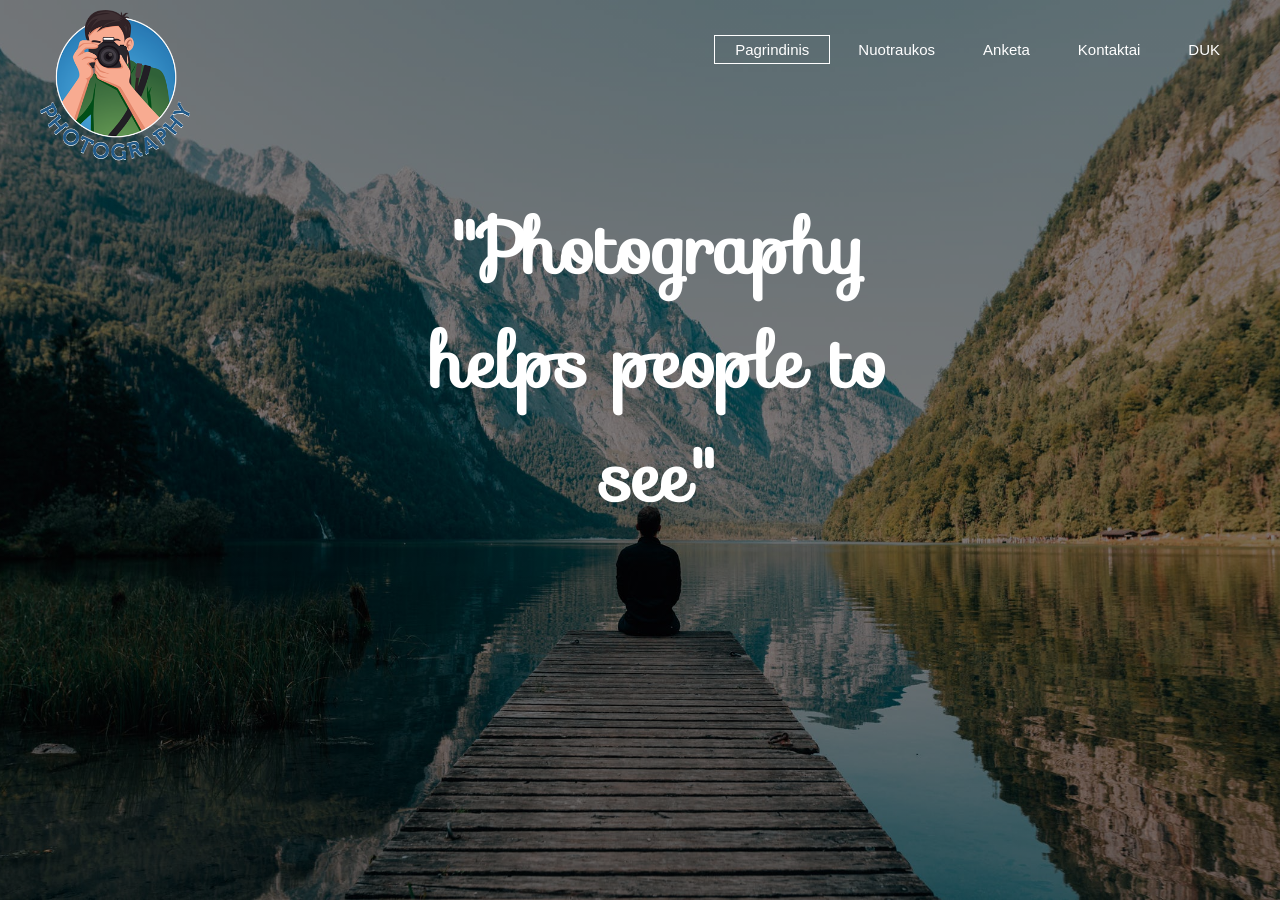
<file: index.html>
<html>
<head>
    <title>Projektas</title>
	<meta name="viewport" content="width=device-width, initial-scale=1.0">
    <link href="css/style.css" rel="stylesheet" type="text/css">
	<link href='https://fonts.googleapis.com/css?family=Sofia' rel='stylesheet'>
</head> 
<body>
    <header>
    
	
        <div class="row">
        <div class="logo">
		<a href="index.html"><img src="nuotraukos/logo.png"></a>
            
    <ul class="main-nav">    
        <li class="active"><a href="index"> Pagrindinis </a></li>
        <li><a href="nuotraukos.html"> Nuotraukos </a></li>
        <li><a href="anketa.html"> Anketa </a></li>
        <li><a href="kontaktai.html"> Kontaktai </a></li>
		<li><a href="duk.html"> DUK </a></li>
    </ul>    
     </div>
        
    <div class="pag">
	
    <h1>"Photography helps people to see"</h1>
             
    </div>
    
	
	
	
    </header> 
</body>    
</html>
</file>
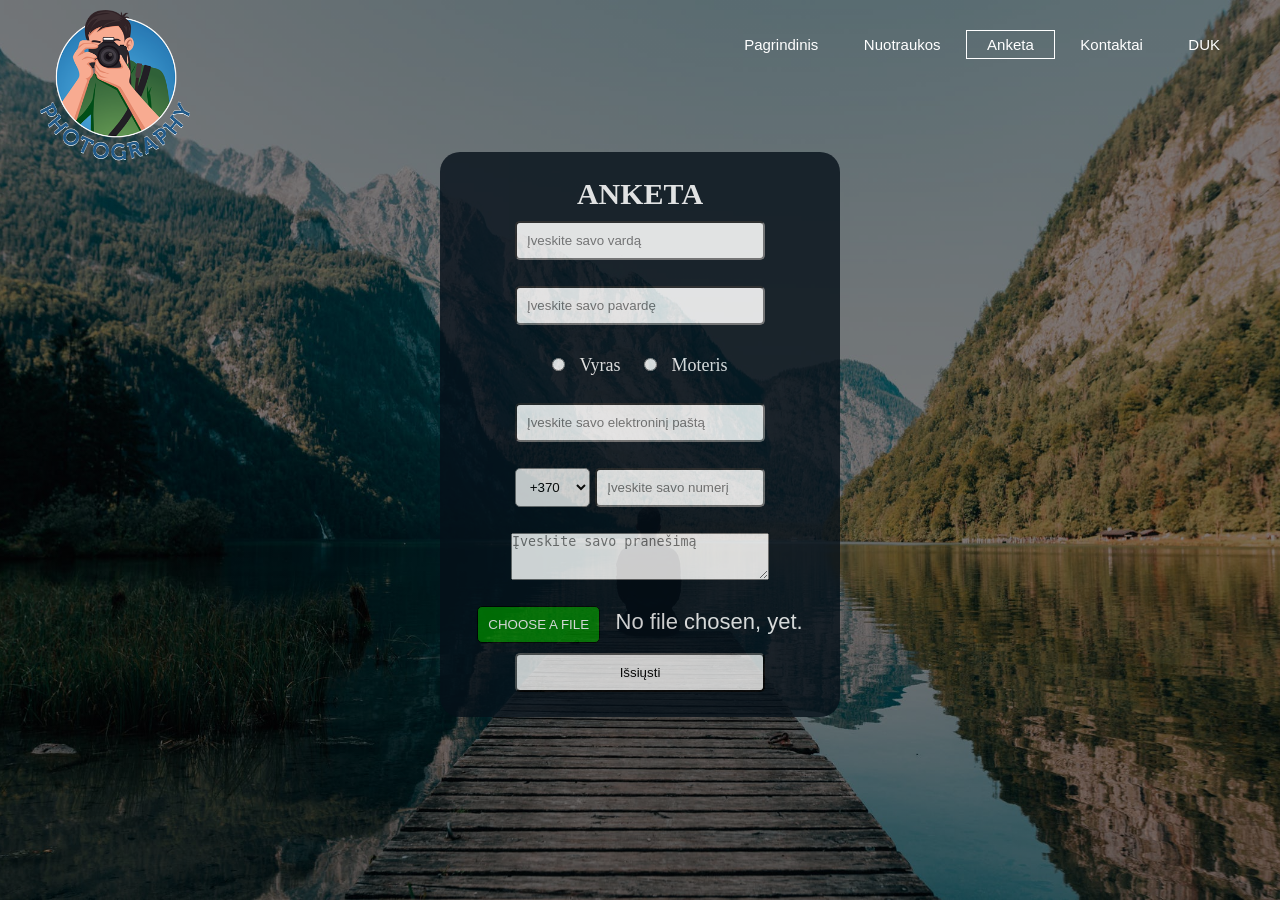
<file: anketa.html>
<html>
<head>
    <title>Projektas</title>
    <link href="css/style.css" rel="stylesheet" type="text/css">
	<link href="css/anketa.css" rel="stylesheet" type="text/css">
</head> 
<body>
    <header>
        
    <div class="row">
        <div class="logo">
		<a href="index.html"><img src="nuotraukos/logo.png"></a>
            
    <ul class="main-nav">    
        <li><a href="index.html"> Pagrindinis </a></li>
        <li><a href="nuotraukos.html"> Nuotraukos </a></li>
        <li class="active"><a href="anketa.html"> Anketa </a></li>
        <li><a href="kontaktai.html"> Kontaktai </a></li>
		<li><a href="duk.html"> DUK </a></li>

    </ul>    
        
    </div>
	
	
	
	<div class="simple-form">
			<form action="program.php" method="post" id="registration">
			<h1> ANKETA </h1>
			<input type="text" name="fname" id="button" placeholder="Įveskite savo vardą"><br>
			<br>
			<input type="text" name="lname" id="button" placeholder="Įveskite savo pavardę"><br>
			<br>
			<input type="radio" name="gender" id="rd"> <span id="but">&nbsp;&nbsp;Vyras&nbsp;&nbsp;&nbsp;&nbsp;</span>
			<input type="radio" name="gender" id="rd"> <span id="but">&nbsp;&nbsp;Moteris</span><br>
			<br>
			<input type="email" name="email" id="button" placeholder="Įveskite savo elektroninį paštą"><br>
			<br>
				<select id="ph">
					<option>+370</option>
					<option>+91</option>
					<option>+92</option>
					<option>+93</option>
				</select>
					<input type="number" name="num" placeholder="Įveskite savo numerį" id="phone"><br>
			<br>
			<textarea type="textarea" rows="3" cols="30" placeholder="Įveskite savo pranešimą"></textarea><br>
			<br>
			<input type="file" id="real-file" hidden="hidden" />
			<button type="button" id="custom-button">CHOOSE A FILE</button>
			<span id="custom-text">No file chosen, yet.</span>
		
<script src="js/button.js" ></script>
			
			<br>
			<input type="submit" value="Išsiųsti" id="butt">
			
			</form>
	</div>
	</body>
</html>
</file>
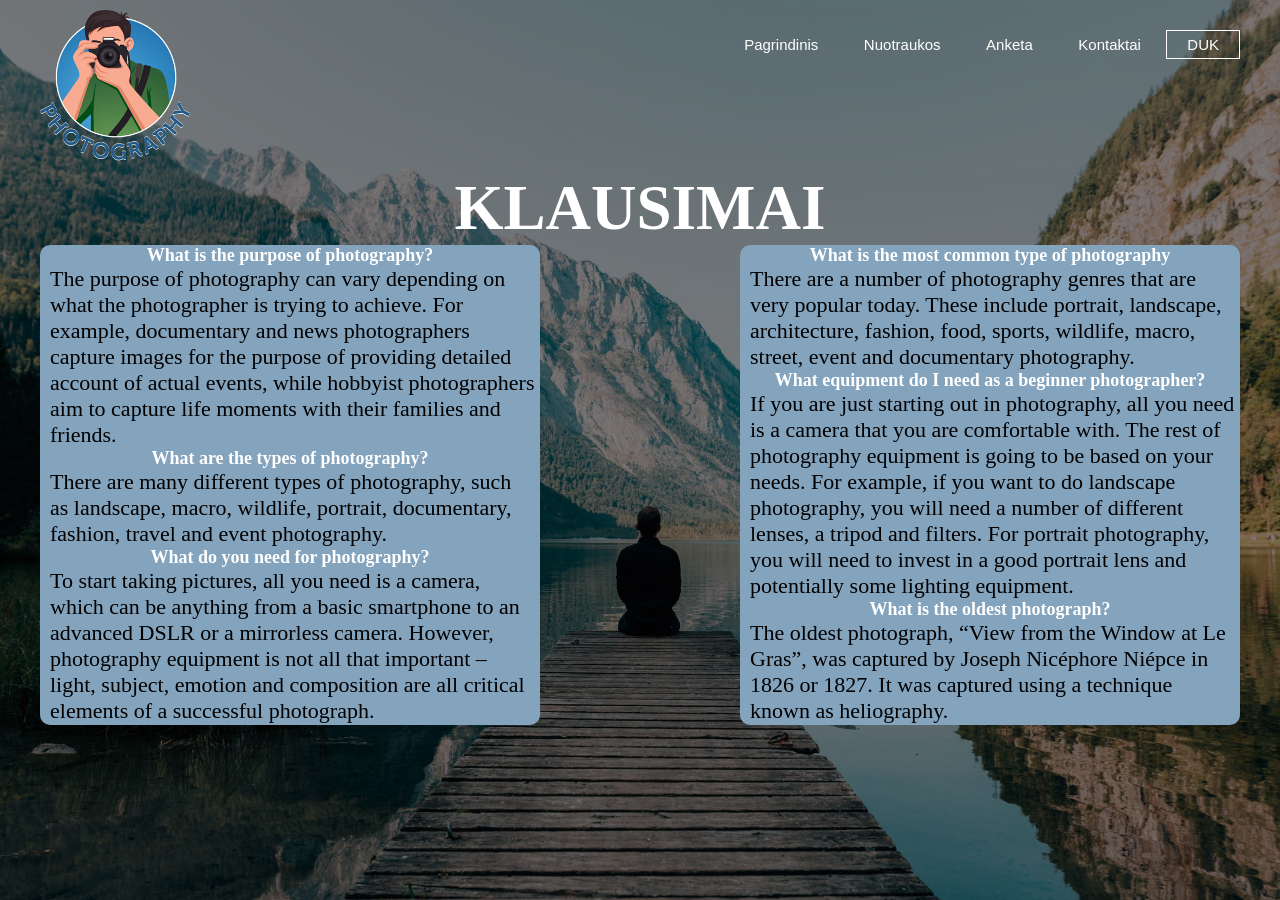
<file: duk.html>
<html>
<head>
    <title>Projektas</title>
    <link href="css/style.css" rel="stylesheet" type="text/css">
	<link href="css/duk.css" rel="stylesheet" type="text/css">
</head> 
<body>
    <header>
        
    <div class="row">
        <div class="logo">
		<a href="index.html"><img src="nuotraukos/logo.png"></a>
            
    <ul class="main-nav">    
        <li><a href="index.html"> Pagrindinis </a></li>
        <li><a href="nuotraukos.html"> Nuotraukos </a></li>
        <li><a href="anketa.html"> Anketa </a></li>
        <li><a href="kontaktai.html"> Kontaktai </a></li>
		<li class="active"><a href="duk"> DUK </a></li>
    </ul>    
    <h3>KLAUSIMAI</h3>
    </div>
      
<div class="rem">  
    <h2>What is the purpose of photography? </h2>
	<p>The purpose of photography can vary depending on what the photographer is trying to achieve. For example, documentary and news photographers capture images for the purpose of providing detailed account of actual events, while hobbyist photographers aim to capture life moments with their families and friends.</p>
	
	<h2>What are the types of photography? </h2>
	<p>There are many different types of photography, such as landscape, macro, wildlife, portrait, documentary, fashion, travel and event photography.</p>

    <h2>What do you need for photography? </h2>
    <p>To start taking pictures, all you need is a camera, which can be anything from a basic smartphone to an advanced DSLR or a mirrorless camera. However, photography equipment is not all that important – light, subject, emotion and composition are all critical elements of a successful photograph.</p>
    </div>




    <div class="rem1">  
        <h2>What is the most common type of photography </h2>
        <p>There are a number of photography genres that are very popular today. These include portrait, landscape, architecture, fashion, food, sports, wildlife, macro, street, event and documentary photography.</p>
        
        <h2>What equipment do I need as a beginner photographer? </h2>
        <p>If you are just starting out in photography, all you need is a camera that you are comfortable with. The rest of photography equipment is going to be based on your needs. For example, if you want to do landscape photography, you will need a number of different lenses, a tripod and filters. For portrait photography, you will need to invest in a good portrait lens and potentially some lighting equipment.</p>

        <h2>What is the oldest photograph? </h2>
        <p>The oldest photograph, “View from the Window at Le Gras”, was captured by Joseph Nicéphore Niépce in 1826 or 1827. It was captured using a technique known as heliography.</p>


    </div>

    </header>


        
</body>    
</html>
</file>
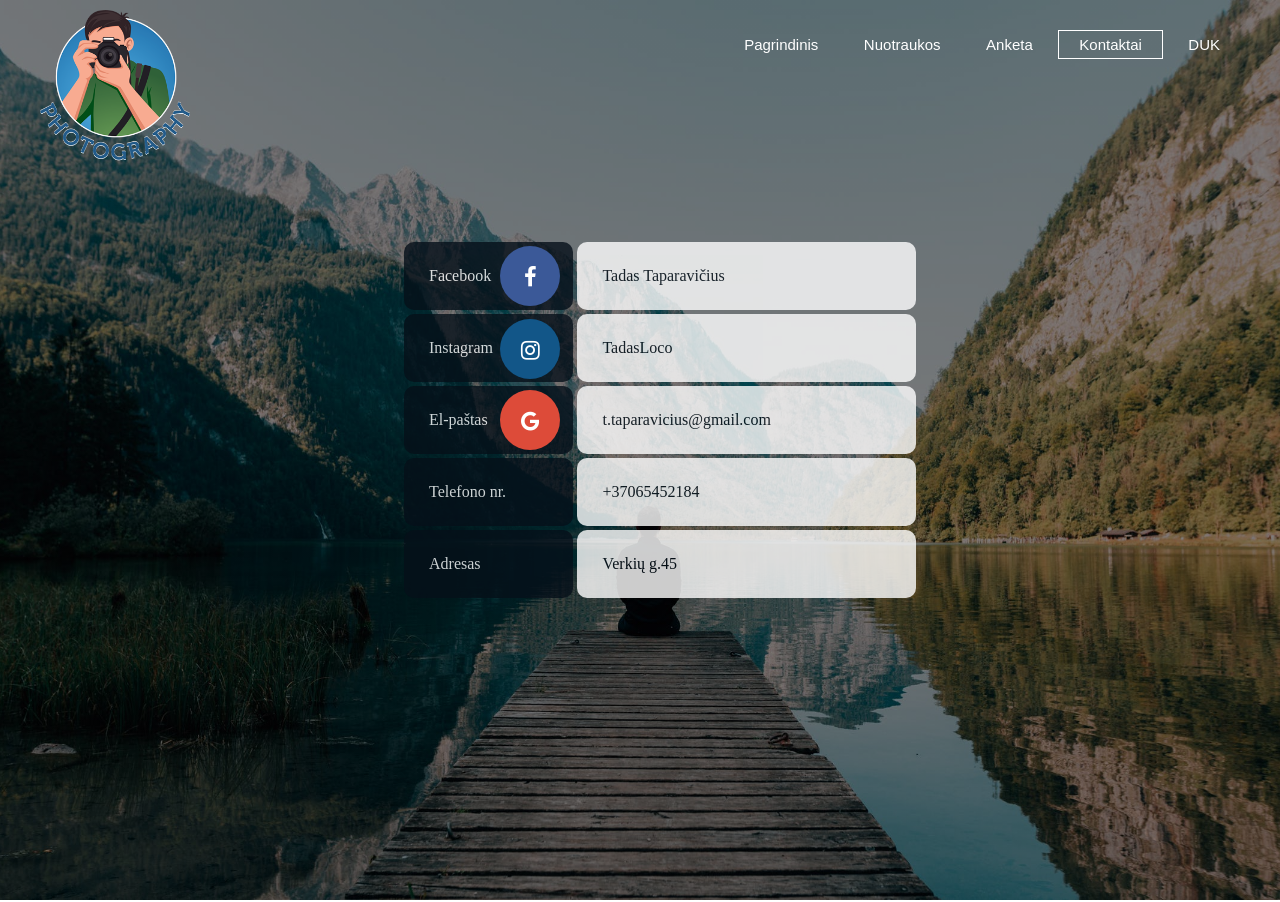
<file: kontaktai.html>
<html>
<head>
    <title>Projektas</title>
    <link href="css/style.css" rel="stylesheet" type="text/css">
	<link href="css/kontaktai.css" rel="stylesheet" type="text/css">
	<link rel="stylesheet" href="https://cdnjs.cloudflare.com/ajax/libs/font-awesome/4.7.0/css/font-awesome.min.css">
</head> 
<body>
    <header>
        
    <div class="row">
        <div class="logo">
		<a href="index.html"><img src="nuotraukos/logo.png"></a>
            
    <ul class="main-nav">    
        <li><a href="index.html"> Pagrindinis </a></li>
        <li><a href="nuotraukos.html"> Nuotraukos </a></li>
        <li><a href="anketa.html"> Anketa </a></li>
        <li class="active"><a href="kontaktai.html"> Kontaktai </a></li>
		<li><a href="duk.html"> DUK </a></li>

    </ul>    
	
    </div>
			
			<div class="kontaktai">
				<div id="strukturareklama">
					<br> </br>
					<table cellspacing="4" cellpadding="5" border="0" id="lentele">
					<tr>
					<th colspan="2"></th> 
					</tr>
						<tr>
						<td id="spalva" >Facebook</td>
						<a href="https://www.facebook.com/tadas.taparavicius" class="fa fa-facebook"></a>
						<td id="spalva2">Tadas Taparavičius</td>
					</tr>
			<tr>
					<td id="spalva">Instagram</td>
					<a href="https://www.instagram.com/tadasloco/" class="fa fa-instagram"></a>
					<td id="spalva2">TadasLoco</td>
			</tr>
					<tr>
						<td id="spalva">El-paštas</td>
						<a href="https://mail.google.com/mail/u/0/#inbox?compose=GTvVlcRzBkzDNgKpmVKXXFsQKKzJvqDKcxFVnJhxnFKDmpzPXhTZmcWRDwJcbQTvJvjpHfslbfbzn" class="fa fa-google"></a>
						<td id="spalva2">t.taparavicius@gmail.com</td>
					</tr>
			<tr>
					<td id="spalva">Telefono nr.</td>
					<td id="spalva2">+37065452184</td>
			</tr>
			<tr>
					<td id="spalva">Adresas</td>
					<td id="spalva2">Verkių g.45</td>
			</tr>
				</table>
			</div>
			
			<iframe src="https://www.google.com/maps/embed?pb=!1m18!1m12!1m3!1d2304.2225528239865!2d25.29300531601626!3d54.72330007838189!2m3!1f0!2f0!3f0!3m2!1i1024!2i768!4f13.1!3m3!1m2!1s0x46dd96cadaa87f57%3A0x70fb4be9442f20d5!2sVerki%C5%B3%20g.%2045%2C%20Vilnius%2009128!5e0!3m2!1slt!2slt!4v1577916245999!5m2!1slt!2slt" 
			width="515" 
			height="300" 
			frameborder="0" 
			style="border:0;" 
			allowfullscreen=""
			></iframe>
	
			</div>
	</body>
</html>
</file>
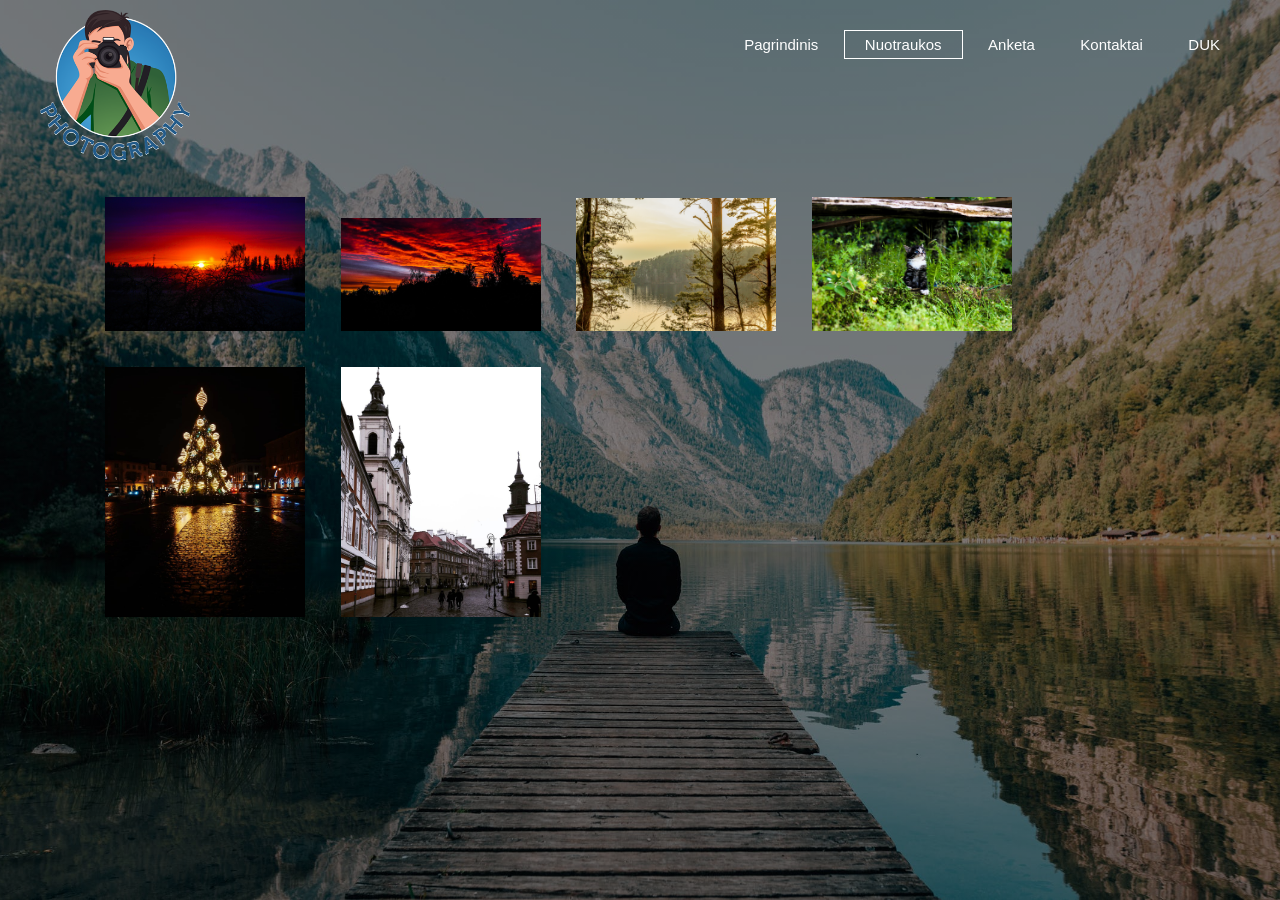
<file: nuotraukos.html>
<html>
<head>
    <title>Nuotrauku galerija</title>
	<meta charset="UTF-8">
    <link href="css/style.css" rel="stylesheet" type="text/css">
	<link href="css/nuotraukos.css" rel="stylesheet" type="text/css">
	<link href="css/lightbox.min.css" rel="stylesheet" type="text/css">
	<script src="js/lightbox-plus-jquery.min.js" ></script>
</head> 
<body>

    <header>  
    <div class="row">
        <div class="logo">
		<a href="index.html"><img src="nuotraukos/logo.png"></a>
            
    <ul class="main-nav">    
        <li><a href="index.html"> Pagrindinis </a></li>
        <li class="active"><a href="nuotraukos.html"> Nuotraukos </a></li>
        <li><a href="anketa.html"> Anketa </a></li>
        <li><a href="kontaktai.html"> Kontaktai </a></li>
		<li><a href="duk.html"> DUK </a></li>

    </ul>  
	
	<div class="galerija">
	<a href="nuotraukos/1.jpg" data-lightbox="mygallery"><img src="nuotraukos/1.jpg"></a>
	<a href="nuotraukos/2.jpg" data-lightbox="mygallery"><img src="nuotraukos/2.jpg"></a>
	<a href="nuotraukos/3.jpg" data-lightbox="mygallery"><img src="nuotraukos/3.jpg"></a>
	<a href="nuotraukos/4.jpg" data-lightbox="mygallery"><img src="nuotraukos/4.jpg"></a>
	<a href="nuotraukos/5.jpg" data-lightbox="mygallery"><img src="nuotraukos/5.jpg"></a>
	<a href="nuotraukos/6.jpg" data-lightbox="mygallery"><img src="nuotraukos/6.jpg"></a>
</div>	
	
    </header>


        
</body>    
</html>
</file>
<file: css/style.css>
*
{
    margin: 0;
    padding: 0;
}

body
{
    font-family: 'Sofia';font-size: 22px;
}
.row
{
    max-width: 1200px;
    margin: auto;
}

.main-nav
{
    float: right;
    list-style: none;
    margin-top: 30px;
}
.main-nav li
{
    display: inline-block;
}

.main-nav li.active a
{
    border: 1px solid white;
    
}

.main-nav li a:hover
{
    border: 1px solid white;
}


.main-nav li a
{
    color: white;
    text-decoration: none;
    padding: 5px 20px;
    font-family: "Roboto", sans-serif;
    font-size: 15px;
}

.pag
{
    
    width: 500px;
    margin-left: 368px;
    margin-top: 20px;
}


h1
{
    color: white;
    font-size: 8vh;
    text-align: center;
    margin-top: 0px;
}
header
{
    background-image:linear-gradient(rgba(0,0,0,0.5),rgba(0,0,0,0.5)),url(../nuotraukos/pic1.jpg);
    height: 100vh;
    background-size: cover;
    background-position: center;
}


.logo img
{
	padding-top: 10px;
    width: 150px;
    height: auto;
}
</file>
<file: css/anketa.css>
.simple-form{
				text-align: center;
				margin: 80px 300px;
				margin-top: -20px;
				margin-left: 200px;
				}
				
				#registration{
				width: 50%;
				background-color: #051019;
				opacity: 0.8;
				padding: 25px;
				margin-left: 200px;
				border-radius: 20px;
				}
				
				#button{
				width: 250px;
				padding: 10px;
				border-radius: 5px;
				}
				
				#textarea{
				padding: 10px;
				border-radius: 5px;
				}
				
				#ph{
				width: 75px;
				padding: 10px;
				border-radius: 5px;
				}
				#phone{
				width: 170px;
				padding: 10px;
				border-radius: 5px;
				}
				
				#but{
				color: white;
				font-size: 18px;
				}
				
				#butt{
				width: 250px;
				padding: 10px;
				border-radius: 5px;
				}
				
				h1 {
					
					font-size: 30px;
					padding-bottom: 10px;
					
				}

				#custom-button {

					padding: 10px;
					color: white;
					background-color:green;
					border: 1px solid black;
					border-radius: 5px;
					cursor: pointer;
					margin-bottom: 10px;
				}

				#custom-button:hover {

					background-color: red;

				}

				#custom-text {

				margin-left: 10px;
				font-family: sans-serif;
				color: white;


				}
</file>
<file: css/duk.css>
.rem {
			
			background-color: rgb(132, 163, 189);
			width: 500px;
			height: 480px;
			border-radius: 10px;
			float: left;
			clear: left;
		
		}

		.rem1 {
			
			background-color: rgb(132, 163, 189);
			width: 500px;
			height: 480px;
			border-radius: 10px;
			float: right;
			clear: right;	
		}
		
		h2{
		
	color: white;
    font-size: 2vh;
    text-align: center;
}

h3{
	color: white;
    font-size: 7vh;
    text-align: center;
}

		p {
		padding-left: 10px;
		padding-right: 5px;
		text-align: left;	
			
		}
</file>
<file: css/kontaktai.css>
﻿		.kontaktai{
		margin-left: 30%;
		margin-top: -50px;
		
		}
		
		#spalva{
				width: 25%;
				background-color: #051019;
				color: white;
				opacity: 0.8;
				padding: 25px;
				margin-left: 250px;
				border-radius: 10px;
		}
		
		#spalva2{
				width: 50%;
				background-color: white;
				color: #051019;
				opacity: 0.8;
				padding: 25px;
				margin-left: 250px;
				border-radius: 10px;
		}
		
		
		
		
.fa {
  padding: 20px;
  font-size: 30px;
  width: 25px;
  text-align: center;
  text-decoration: none;
  border-radius: 50%;
}

.fa:hover {
  opacity: 0.7;
}

.fa-facebook {
  background: #3B5998;
  color: white;
  position: relative;
  width: 20px;
  height: 20px;
  top: 72px;
  left: 100px;
  visibility:visible;
  z-index: 200;
}

.fa-instagram {
  background: #125688;
  color: white;
  position: relative;
  width: 20px;
  height: 20px;
  top: 145px;
  left: 40px;
  visibility:visible;
  z-index: 200;
}

.fa-google {
  background: #dd4b39;
  color: white;
  position: relative;
  width: 20px;
  height: 20px;
  top: 216px;
  left: -20px;
  visibility:visible;
  z-index: 200;
}
</file>
<file: css/nuotraukos.css>
.galerija {
	margin: 10px 50px;
}

.galerija img {
	
	transition: 1s;
	padding: 15px;
	width: 200px;
	
}

.galerija img:hover {
	
	filter: grayscale(100%);
	transform: scale(1.1);
	
}
</file>
